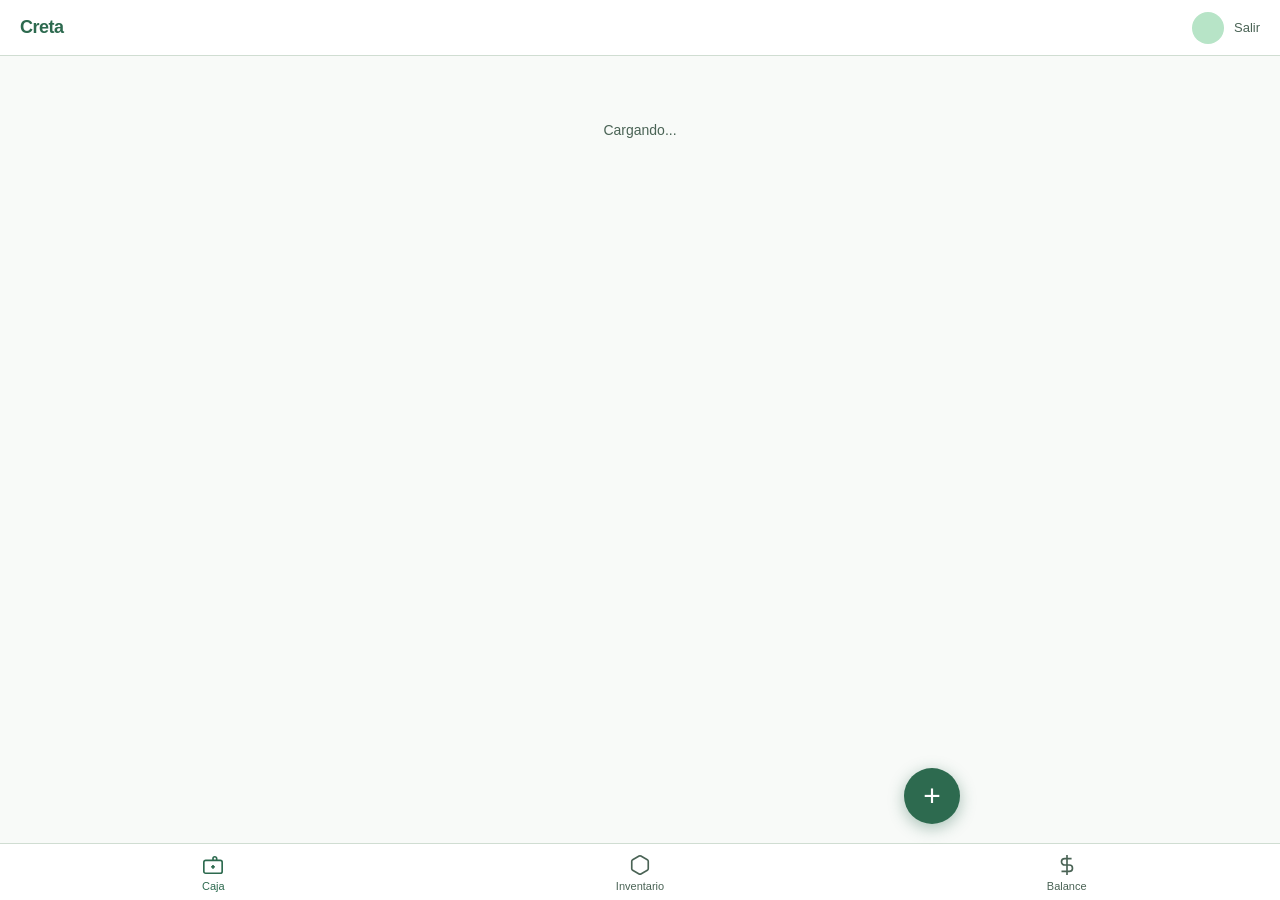
<file: index.html>
<!DOCTYPE html>
<html lang="es">
<head>
  <meta charset="UTF-8">
  <meta name="viewport" content="width=device-width, initial-scale=1.0">
  <title>Creta</title>
  <link rel="stylesheet" href="css/app.css">
</head>
<body>
  <div class="app-shell">

    <header class="topbar">
      <div class="topbar-logo">Creta</div>
      <div class="topbar-user">
        <span id="topbar-nombre" style="font-size:13px;color:var(--texto-suave)"></span>
        <div class="avatar" id="avatar-iniciales"></div>
        <button id="btn-logout" style="background:none;border:none;cursor:pointer;font-size:13px;color:var(--texto-suave)">Salir</button>
      </div>
    </header>

    <main class="main-content" id="contenido">
      <div class="loading">Cargando...</div>
    </main>

    <nav class="bottom-nav">
      <button class="nav-item active" data-vista="caja">
        <svg viewBox="0 0 24 24" fill="none" stroke="currentColor"><rect x="2" y="7" width="20" height="14" rx="2"/><path d="M16 7V5a2 2 0 0 0-4 0v2"/><line x1="12" y1="12" x2="12" y2="16"/><line x1="10" y1="14" x2="14" y2="14"/></svg>
        Caja
      </button>
      <button class="nav-item" data-vista="inventario">
        <svg viewBox="0 0 24 24" fill="none" stroke="currentColor"><path d="M21 16V8a2 2 0 0 0-1-1.73l-7-4a2 2 0 0 0-2 0l-7 4A2 2 0 0 0 3 8v8a2 2 0 0 0 1 1.73l7 4a2 2 0 0 0 2 0l7-4A2 2 0 0 0 21 16z"/></svg>
        Inventario
      </button>
      <button class="nav-item" data-vista="balance">
        <svg viewBox="0 0 24 24" fill="none" stroke="currentColor"><line x1="12" y1="1" x2="12" y2="23"/><path d="M17 5H9.5a3.5 3.5 0 1 0 0 7h5a3.5 3.5 0 1 1 0 7H6"/></svg>
        Balance
      </button>
    </nav>

  </div>

  <button class="fab" id="fab" aria-label="Agregar">+</button>

  <div class="modal-overlay" id="modal-overlay">
    <div class="modal" id="modal-cuerpo"></div>
  </div>

  <script type="module" src="js/app.js"></script>
</body>
</html>
</file>
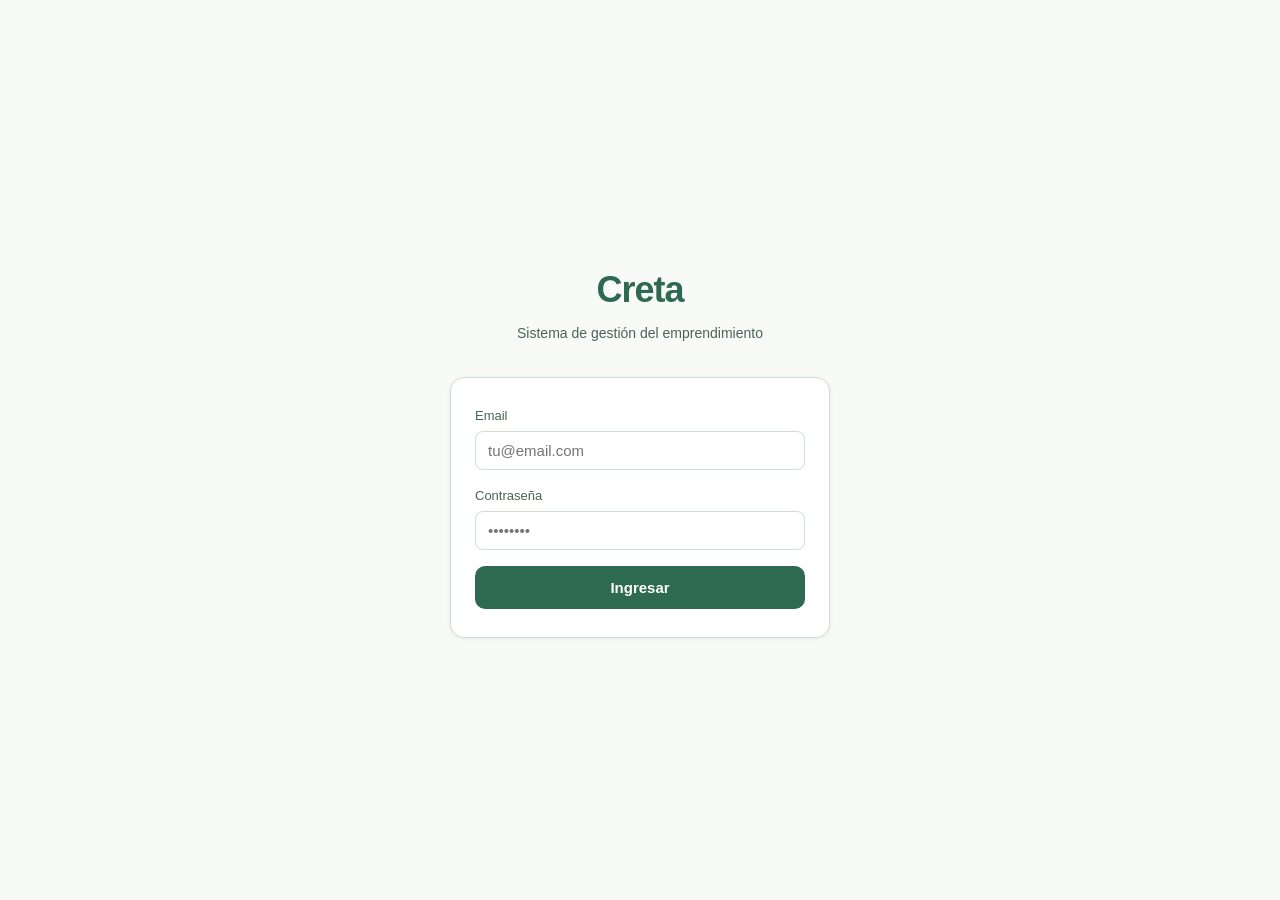
<file: login.html>
<!DOCTYPE html>
<html lang="es">
<head>
  <meta charset="UTF-8">
  <meta name="viewport" content="width=device-width, initial-scale=1.0">
  <title>Creta — Ingresar</title>
  <link rel="stylesheet" href="css/app.css">
</head>
<body>
  <div class="login-wrap">
    <div class="login-logo">Creta</div>
    <div class="login-sub">Sistema de gestión del emprendimiento</div>

    <div class="login-card">
      <div id="error-login" class="error-msg"></div>

      <div class="campo">
        <label>Email</label>
        <input type="email" id="input-email" placeholder="tu@email.com" autocomplete="email">
      </div>

      <div class="campo">
        <label>Contraseña</label>
        <input type="password" id="input-pass" placeholder="••••••••" autocomplete="current-password">
      </div>

      <button class="btn btn-primary" id="btn-login">Ingresar</button>
    </div>
  </div>

  <script type="module">
    import { login, getUsuarioActual } from './js/auth.js'

    const user = await getUsuarioActual()
    if (user) window.location.href = 'index.html'

    const errEl = document.getElementById('error-login')
    const btn = document.getElementById('btn-login')

    async function intentarLogin() {
      const email = document.getElementById('input-email').value.trim()
      const pass = document.getElementById('input-pass').value
      errEl.classList.remove('visible')

      if (!email || !pass) {
        errEl.textContent = 'Completá email y contraseña.'
        errEl.classList.add('visible')
        return
      }

      btn.textContent = 'Ingresando...'
      btn.disabled = true

      try {
        await login(email, pass)
        window.location.href = 'index.html'
      } catch (e) {
        errEl.textContent = 'Email o contraseña incorrectos.'
        errEl.classList.add('visible')
        btn.textContent = 'Ingresar'
        btn.disabled = false
      }
    }

    btn.addEventListener('click', intentarLogin)
    document.getElementById('input-pass').addEventListener('keydown', e => {
      if (e.key === 'Enter') intentarLogin()
    })
  </script>
</body>
</html>
</file>
<file: css/app.css>
:root {
  --verde: #2D6A4F;
  --verde-claro: #B7E4C7;
  --verde-suave: #D8F3DC;
  --fondo: #F8FAF8;
  --blanco: #FFFFFF;
  --texto: #1B2B1E;
  --texto-suave: #4A6355;
  --borde: #D0DDD2;
  --rojo: #C0392B;
  --rojo-suave: #FADBD8;
  --radio: 10px;
  --sombra: 0 1px 4px rgba(0,0,0,0.07);
}

* { box-sizing: border-box; margin: 0; padding: 0; }

body {
  font-family: -apple-system, BlinkMacSystemFont, 'Segoe UI', sans-serif;
  background: var(--fondo);
  color: var(--texto);
  font-size: 15px;
  line-height: 1.55;
  min-height: 100vh;
}

a { color: var(--verde); text-decoration: none; }

.app-shell { display: flex; flex-direction: column; min-height: 100vh; }

.topbar {
  background: var(--blanco);
  border-bottom: 1px solid var(--borde);
  padding: 0 1.25rem;
  height: 56px;
  display: flex;
  align-items: center;
  justify-content: space-between;
  position: sticky;
  top: 0;
  z-index: 100;
}

.topbar-logo { font-size: 18px; font-weight: 700; color: var(--verde); letter-spacing: -0.5px; }

.topbar-user { display: flex; align-items: center; gap: 10px; font-size: 13px; color: var(--texto-suave); }

.avatar {
  width: 32px; height: 32px; border-radius: 50%;
  background: var(--verde-claro); color: var(--verde);
  font-size: 13px; font-weight: 600;
  display: flex; align-items: center; justify-content: center;
}

.main-content {
  flex: 1;
  padding: 1.5rem 1.25rem;
  padding-bottom: 90px;
  max-width: 700px;
  width: 100%;
  margin: 0 auto;
}

.bottom-nav {
  background: var(--blanco);
  border-top: 1px solid var(--borde);
  display: flex;
  position: fixed;
  bottom: 0;
  left: 0;
  right: 0;
  z-index: 100;
}

.nav-item {
  flex: 1;
  display: flex;
  flex-direction: column;
  align-items: center;
  justify-content: center;
  padding: 10px 4px 8px;
  color: var(--texto-suave);
  font-size: 11px;
  gap: 4px;
  cursor: pointer;
  border: none;
  background: none;
  transition: color 0.15s;
}

.nav-item.active { color: var(--verde); }
.nav-item svg { width: 22px; height: 22px; stroke-width: 1.8; }

.card {
  background: var(--blanco);
  border: 1px solid var(--borde);
  border-radius: var(--radio);
  padding: 1.1rem 1.25rem;
  box-shadow: var(--sombra);
}

.card + .card { margin-top: 12px; }

.card-title {
  font-size: 12px; font-weight: 600;
  text-transform: uppercase; letter-spacing: .05em;
  color: var(--texto-suave); margin-bottom: 6px;
}

.card-valor { font-size: 28px; font-weight: 700; color: var(--texto); letter-spacing: -0.5px; }
.card-sub { font-size: 12px; color: var(--texto-suave); margin-top: 2px; }

.metricas { display: grid; grid-template-columns: 1fr 1fr; gap: 10px; margin-bottom: 14px; }

.mov-lista { display: flex; flex-direction: column; gap: 8px; }

.mov-item {
  display: flex; align-items: center; gap: 12px;
  background: var(--blanco); border: 1px solid var(--borde);
  border-radius: var(--radio); padding: .8rem 1rem;
}

.mov-icono {
  width: 36px; height: 36px; border-radius: 8px;
  display: flex; align-items: center; justify-content: center;
  font-size: 16px; flex-shrink: 0;
}

.mov-icono.ingreso { background: var(--verde-suave); }
.mov-icono.egreso  { background: var(--rojo-suave); }

.mov-info { flex: 1; min-width: 0; }
.mov-desc { font-size: 14px; font-weight: 500; white-space: nowrap; overflow: hidden; text-overflow: ellipsis; }
.mov-meta { font-size: 12px; color: var(--texto-suave); margin-top: 1px; }

.mov-monto { font-size: 15px; font-weight: 600; flex-shrink: 0; }
.mov-monto.ingreso { color: var(--verde); }
.mov-monto.egreso  { color: var(--rojo); }

/* FAB — siempre encima de la nav */
.fab {
  position: fixed;
  bottom: 76px;
  right: 1.25rem;
  width: 56px;
  height: 56px;
  border-radius: 50%;
  background: var(--verde);
  color: white;
  border: none;
  font-size: 30px;
  line-height: 1;
  cursor: pointer;
  display: flex;
  align-items: center;
  justify-content: center;
  box-shadow: 0 4px 16px rgba(45,106,79,0.4);
  z-index: 500;
  transition: transform 0.15s;
}
.fab:active { transform: scale(0.93); }

.modal-overlay {
  display: none;
  position: fixed;
  inset: 0;
  background: rgba(0,0,0,0.4);
  z-index: 600;
  align-items: flex-end;
  justify-content: center;
}
.modal-overlay.open { display: flex; }

.modal {
  background: var(--blanco);
  border-radius: 16px 16px 0 0;
  padding: 1.5rem 1.25rem 2rem;
  width: 100%;
  max-width: 700px;
  max-height: 90vh;
  overflow-y: auto;
}

.modal-titulo {
  font-size: 17px; font-weight: 700; margin-bottom: 1.25rem;
  display: flex; align-items: center; justify-content: space-between;
}

.btn-cerrar { background: none; border: none; font-size: 22px; cursor: pointer; color: var(--texto-suave); line-height: 1; padding: 2px; }

.campo { margin-bottom: 1rem; }
.campo label { display: block; font-size: 13px; font-weight: 500; color: var(--texto-suave); margin-bottom: 5px; }

.campo input,
.campo select,
.campo textarea {
  width: 100%; border: 1px solid var(--borde); border-radius: 8px;
  padding: 10px 12px; font-size: 15px; color: var(--texto);
  background: var(--blanco); outline: none; transition: border-color 0.15s; font-family: inherit;
}

.campo input:focus,
.campo select:focus,
.campo textarea:focus { border-color: var(--verde); }

.campo-fila { display: grid; grid-template-columns: 1fr 1fr; gap: 10px; }

.btn { width: 100%; padding: 13px; border-radius: 10px; border: none; font-size: 15px; font-weight: 600; cursor: pointer; transition: opacity 0.15s; }
.btn:active { opacity: 0.8; }
.btn-primary { background: var(--verde); color: white; }
.btn-secondary { background: var(--verde-suave); color: var(--verde); }
.btn-danger { background: var(--rojo-suave); color: var(--rojo); }

.chips { display: flex; flex-wrap: wrap; gap: 7px; margin-bottom: 1rem; }
.chip {
  padding: 6px 14px; border-radius: 999px; border: 1.5px solid var(--borde);
  font-size: 13px; cursor: pointer; background: none; color: var(--texto-suave);
  font-family: inherit; transition: all 0.15s;
}
.chip.activo { border-color: var(--verde); background: var(--verde-suave); color: var(--verde); font-weight: 500; }

.login-wrap { min-height: 100vh; display: flex; flex-direction: column; align-items: center; justify-content: center; padding: 2rem 1.5rem; }
.login-logo { font-size: 36px; font-weight: 800; color: var(--verde); letter-spacing: -1px; margin-bottom: 6px; }
.login-sub { font-size: 14px; color: var(--texto-suave); margin-bottom: 2rem; }
.login-card { background: var(--blanco); border: 1px solid var(--borde); border-radius: 14px; padding: 1.75rem 1.5rem; width: 100%; max-width: 380px; box-shadow: var(--sombra); }

.error-msg { background: var(--rojo-suave); color: var(--rojo); border-radius: 8px; padding: 10px 12px; font-size: 13px; margin-bottom: 1rem; display: none; }
.error-msg.visible { display: block; }

.seccion-titulo { font-size: 13px; font-weight: 600; text-transform: uppercase; letter-spacing: .05em; color: var(--texto-suave); margin: 1.25rem 0 .75rem; }

.badge-socia { display: inline-block; font-size: 11px; font-weight: 600; padding: 2px 8px; border-radius: 999px; background: var(--verde-claro); color: var(--verde); }

.vacio { text-align: center; padding: 2.5rem 1rem; color: var(--texto-suave); font-size: 14px; }
.vacio-icono { font-size: 36px; margin-bottom: 8px; }

/* Foto de producto — thumbnail en lista */
.prod-foto-thumb {
  width: 56px;
  height: 56px;
  border-radius: 8px;
  overflow: hidden;
  flex-shrink: 0;
  background: var(--verde-suave);
  display: flex;
  align-items: center;
  justify-content: center;
}
.prod-foto-thumb img {
  width: 100%;
  height: 100%;
  object-fit: cover;
}
.prod-foto-placeholder { font-size: 22px; }

/* Foto de producto — upload en modal */
.foto-upload-wrap {
  width: 100%;
  height: 160px;
  border-radius: var(--radio);
  border: 1.5px dashed var(--borde);
  overflow: hidden;
  cursor: pointer;
  background: var(--fondo);
}
.foto-preview {
  width: 100%;
  height: 100%;
  object-fit: cover;
  display: block;
}
.foto-placeholder {
  width: 100%;
  height: 100%;
  display: flex;
  flex-direction: column;
  align-items: center;
  justify-content: center;
  gap: 6px;
  color: var(--texto-suave);
}
.foto-placeholder span:first-child { font-size: 28px; }
.foto-placeholder-texto { font-size: 13px; }

.loading { text-align: center; padding: 2rem; color: var(--texto-suave); font-size: 14px; }

@media (min-width: 600px) {
  .main-content { padding: 2rem 1.5rem 100px; }
  .modal-overlay { align-items: center; }
  .modal { border-radius: 16px; max-height: 80vh; }
  .fab { right: calc(50% - 320px); }
}
</file>
